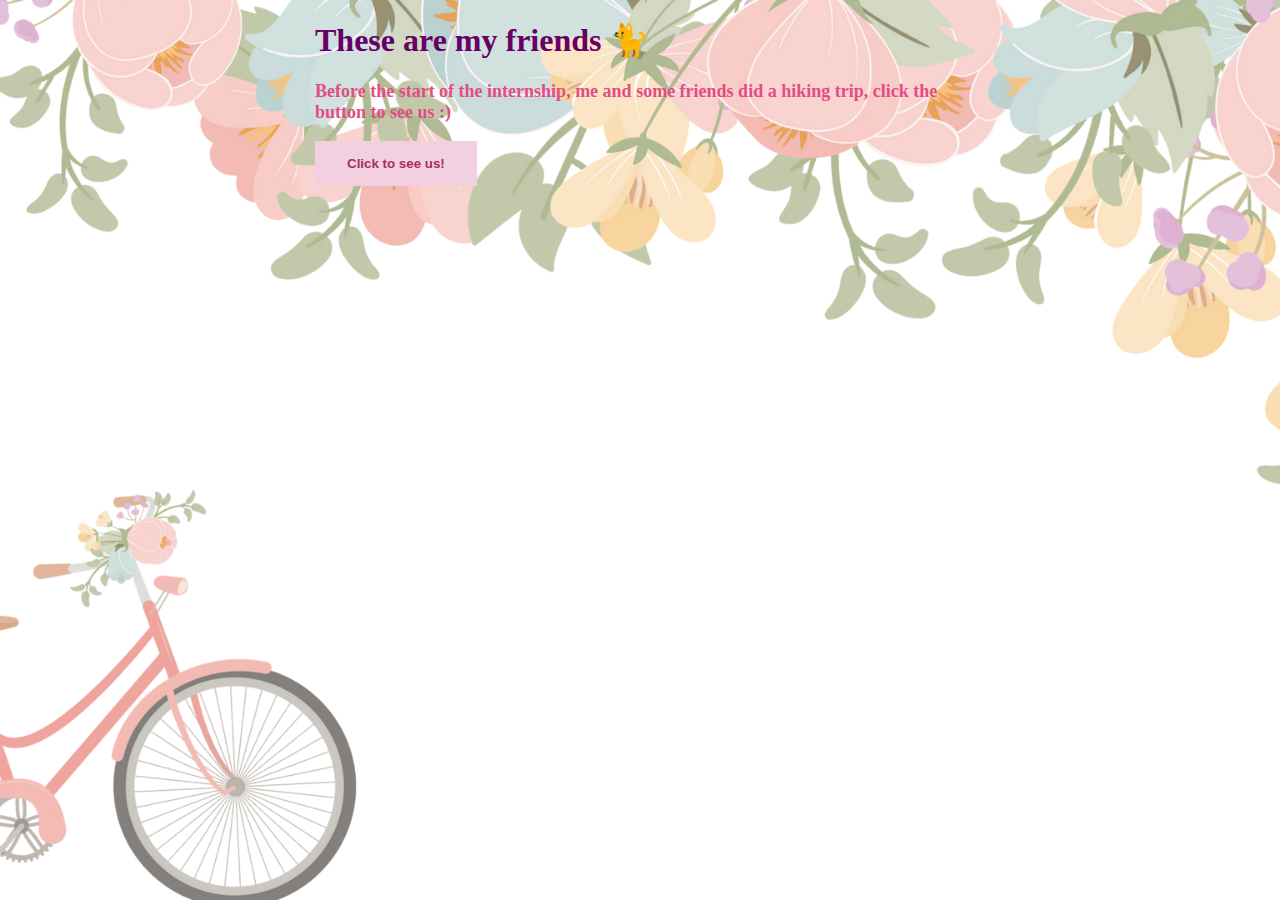
<file: portfolio/src/main/webapp/friends.html>
<!DOCTYPE html>
<html>
  <head>
    <meta charset="UTF-8">
    <title>These are my friends 🐈</title>
    <link rel="stylesheet" href="style.css">
    <script src="script.js"></script>
  </head>
  <body>
    <div id="content">
      <h1>These are my friends 🐈</h1>
      <p>Before the start of the internship, me and some friends did a
          hiking trip, click the button to see us :)</p>
      <button onclick="addPhoto()">Click to see us!</button>
      <div id="friends-image-container"></div>
    </div>
  </body>
</html>
</file>
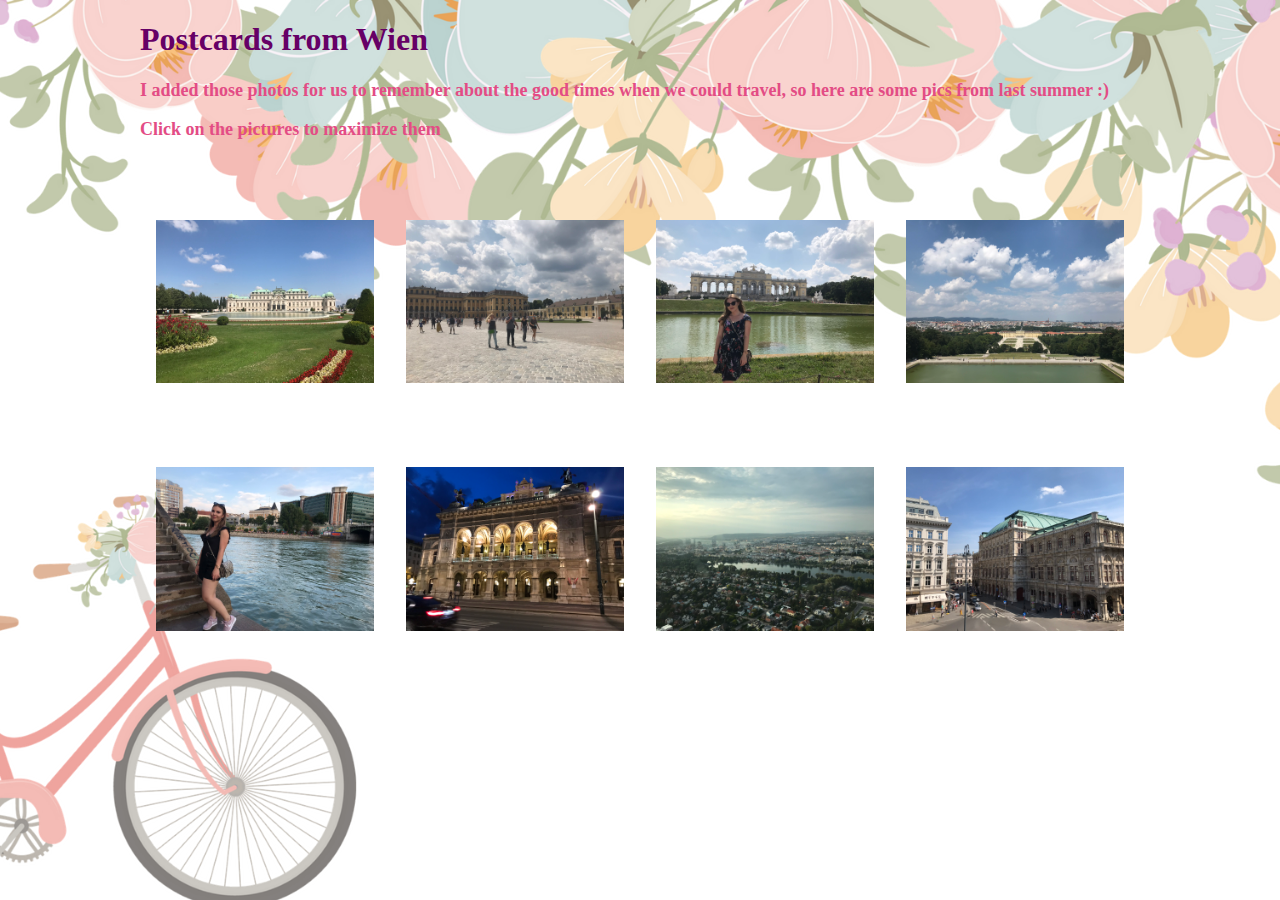
<file: portfolio/src/main/webapp/gallery.html>
<!DOCTYPE html>
<html>
  <head>
    <meta charset="UTF-8">
    <title>Ana-Maria's Gallery</title>
    <link rel="stylesheet" href="galleryStyle.css">
    <script src="galleryScript.js"></script>
  </head>
  <body>
    <div id="content">
      <h1>Postcards from Wien</h1>
      <p>I added those photos for us to remember about the good times
          when we could travel, so here are some pics from last summer :)</p>
      <p>Click on the pictures to maximize them</p>
      
      <div class="smallGallery">

        <div class="row">
          <div class="column">
            <img src="images/1.jpeg" onclick="openGallery();showCurrentSlide(1)"
            class="hover-shadow cursor">
          </div>
          <div class="column">
            <img src="images/2.jpeg" onclick="openGallery();showCurrentSlide(2)"
            class="hover-shadow cursor">
          </div>
          <div class="column">
            <img src="images/3.jpeg" onclick="openGallery();showCurrentSlide(3)"
            class="hover-shadow cursor">
          </div>
          <div class="column">
            <img src="images/4.jpeg" onclick="openGallery();showCurrentSlide(4)"
            class="hover-shadow cursor">
          </div>
        </div>

        <div class="row">
          <div class="column">
            <img src="images/5.jpeg" onclick="openGallery();showCurrentSlide(5)"
            class="hover-shadow cursor">
          </div>
          <div class="column">
            <img src="images/6.jpeg" onclick="openGallery();showCurrentSlide(6)"
            class="hover-shadow cursor">
          </div>
          <div class="column">
            <img src="images/7.jpeg" onclick="openGallery();showCcurrentSlide(7)"
            class="hover-shadow cursor">
          </div>
          <div class="column">
            <img src="images/8.jpeg" onclick="openGallery();showCurrentSlide(8)"
            class="hover-shadow cursor">
          </div>
        </div>
      </div>

      <div id="myGallery" class="gallery">
        <div class="description-container">
          <p id="description"></p>
        </div>
        <div class="gallery-content">
          <span class="close cursor" onclick="closeGallery()">&times;</span>
          <span id="slide-number"></span>

          <div class="slide fade">
            <img src="images/1.jpeg" alt="Belvedere Palace">
          </div>

          <div class="slide fade">
            <img src="images/2.jpeg" alt="Schonnbrun Palace">
          </div>

          <div class="slide fade">
            <img src="images/3.jpeg" alt="Me in the garden of Schonnbrun Palace">
          </div>
          
          <div class="slide fade">
            <img src="images/4.jpeg" alt="Panoramic view of Wien from the Schonnbrun Hill">
          </div>

          <div class="slide fade">
            <img src="images/5.jpeg" alt="Me on the Danube seafront">
          </div>

          <div class="slide fade">
            <img src="images/6.jpeg" alt="Wien State Opera">
          </div>

          <div class="slide fade">
            <img src="images/7.jpeg" alt="Another panoramic view from Donau Turm">
          </div>
          
          <div class="slide fade">
            <img src="images/8.jpeg" alt="View from the balcony of Albertina Museum">
          </div>
          
          <a class="prev cursor" onclick="moveNSlides(-1)">&#10094;</a>
          <a class="next cursor" onclick="moveNSlides(1)">&#10095;</a>
        </div>
      </div>

    </div>
  </body>
</html>
</file>
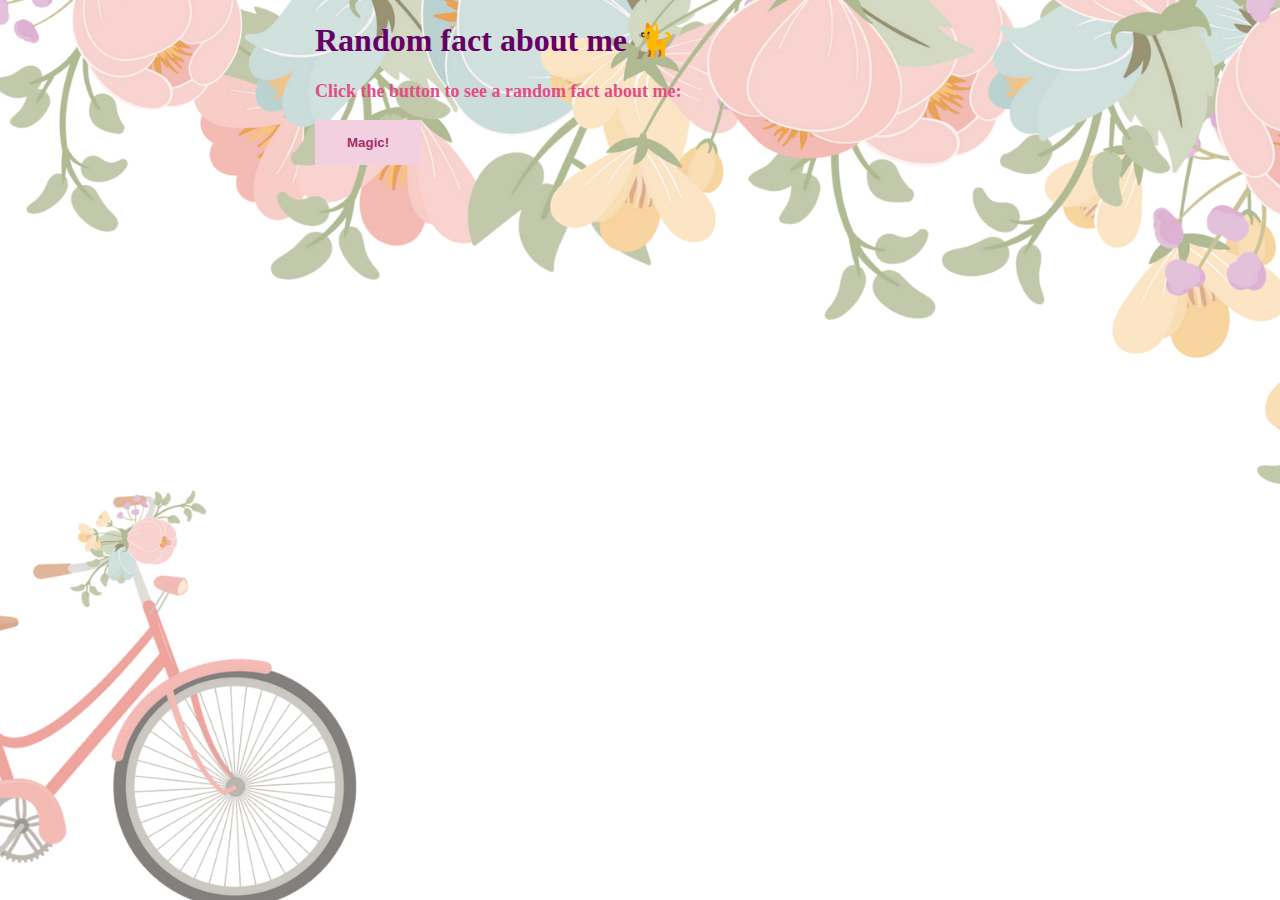
<file: portfolio/src/main/webapp/random_fact.html>
<!DOCTYPE html>
<html>
  <head>
    <meta charset="UTF-8">
    <title>Random fact about me 🐈</title>
    <link rel="stylesheet" href="style.css">
    <script src="script.js"></script>
  </head>
  <body>
    <div id="content">
      <h1>Random fact about me 🐈</h1>
      <p>Click the button to see a random fact about me:</p>
      <button onclick="addAndReplaceRandomFact()">Magic!</button>
      <div id="fact-container"></div>
    </div>
  </body>
</html>
</file>
<file: portfolio/src/main/webapp/style.css>
body {
  background-image: url("images/background.png");
  background-size: cover;
  background-repeat: no-repeat;
  background-attachment: fixed;
  background-position: center;
}

h1, h3 {
  color:rgb(102, 0, 102);
}

p, label, .username-container,
#login-container > span {
  color: rgb(227, 76, 133);
  font-weight: bold;
  font-size: large;
}

button, input[type="submit"] {
  background-color: rgb(242, 208, 224);
  border: none;
  color: rgb(166, 45, 102);
  padding: 15px 32px;
  font-weight: bold;
  text-align: center;
  display: inline-block;
  cursor: pointer;
}

#content {
  margin-left: auto;
  margin-right: auto;
  width: 650px;
}

#fact-container {
  margin-top: 20px;
  color: rgb(227, 76, 133);
  font-weight: bold;
  font-size: 24px;
}

#friends-image-container {
  margin-top: 30px;
}

#comments-container {
  width: 350px;
  top: 20px;
  right: 50px;
  position: fixed;
}

#left-container {
  top: 10px;
  left: 10px;
  position: fixed;
}

#left-container > p {
  font-size: 24px;
}

ul { 
  list-style-type: none;
  padding: 0;
  overflow: auto;
  max-height: 400px;
}

.comment-li {
  word-break: break-all;
  margin-top: 10px;
  border-style: dotted;
  border-color: pink;
  display: grid;
  grid-template-areas: 
    'header header header header header header header right'
    'footer footer footer footer footer footer footer footer'
    'image image image image image image image image'
    'labels labels labels labels labels labels labels labels ';
  grid-auto-columns: 1fr;     
}

li > div {
  margin-left: 15px;
  margin-right: 15px;
  padding: 10px 0;
}

.comment-text {
  color: rgb(102, 0, 102);
  font-style: italic;
  font-weight: initial;
  grid-area: footer;
}

.delete-button {
  margin-top: 10px;
  width: 26px;
  grid-area: right;
  align-content: center;
  cursor: pointer;
}

.username-container {
  grid-area: header;
}

.comment-labels {
  grid-area: labels;
  margin-left: 15px;
  list-style-type: cambodian;
}

#login-container {
  margin-bottom: 10px;
}

.comment-image {
  height: 100px;
  grid-area: image;
  margin-left: 10px;
}

.comment-text > a {
  margin-right: 10px;
}

#form-container {
  display: none;
}
</file>
<file: portfolio/src/main/webapp/galleryStyle.css>
body {
  background-image: url("images/background.png");
  background-size: cover;
  background-repeat: no-repeat;
  background-attachment: fixed;
  background-position: center;
}

h1 {
  color:rgb(102, 0, 102);
}

p {
  color: rgb(227, 76, 133);
  font-weight: bold;
  font-size: large;
}

* {
  box-sizing: border-box;
}

.row > .column {
  padding: 0 16px;
}

.row {
    margin-top: 80px;
}

.row:after {
  content: "";
  display: table;
  clear: both;
}

.column {
  float: left;
  width: 25%;
}

img.hover-shadow {
  transition: 0.6s;
}

.cursor {
  cursor: pointer;
}

.hover-shadow:hover {
  box-shadow: 0 4px 8px 0 rgba(0, 0, 0, 0.2), 0 6px 20px 10px rgba(0, 0, 0, 0.19);
}

#content {
  margin-left: auto;
  margin-right: auto;
  margin-top: auto;
  margin-bottom: auto;
  height: 700px;
  width: 1000px;
}

.row > .column > img,
.slide > img {
    width: 100%;
}

.gallery {
  display: none;
  position: fixed;
  z-index: 1;
  left: 0;
  top: 0;
  width: 100%;
  height: 100%;
  overflow: auto;
  background-image: url("images/background.png");
  background-size: cover;
  background-repeat: no-repeat;
  background-attachment: fixed;
  background-position: center;
}

.gallery-content {
  position: absolute;
  top: 50%;
  left: 50%;
  -ms-transform: translate(-50%, -50%);
  transform: translate(-50%, -50%);
  width: 700px;
}

.description-container {
  text-align: center;
  margin-top: 40px;
}

/* the X button */
.close {
  color: pink;
  position: absolute;
  z-index: 2;
  top: 2px;
  right: 16px;
  font-size: 50px;
  font-weight: bold;
}

.close:hover,
.close:focus {
  color:rgb(102, 0, 102);  
  text-decoration: none;
  cursor: pointer;
}

.prev,
.next {
  cursor: pointer;
  position: absolute;
  top: 50%;
  width: auto;
  padding: 16px;
  margin-top: -50px;
  color: pink;
  font-weight: bold;
  font-size: 20px;
  transition: 0.6s ease;
  border-radius: 0 3px 3px 0;
  user-select: none;
  -webkit-user-select: none;
}

/* next button comes to the right */
.next {
  right: 0;
  border-radius: 3px 0 0 3px;
}

.prev:hover,
.next:hover {
  background-color: rgba(68, 3, 68, 0.644);
}

#slide-number {
  color: pink;
  z-index: 2;
  top: 2px;
  font-size: 30px;
  font-weight: bold;
  padding: 8px 12px;
  position: absolute;
}

.fade {
  -webkit-animation-name: fade;
  -webkit-animation-duration: 1.5s;
  animation-name: fade;
  animation-duration: 1.5s;
}

@-webkit-keyframes fade {
  from {opacity: .6}
  to {opacity: 1}
}

@keyframes fade {
  from {opacity: .6}
  to {opacity: 1}
}
</file>
